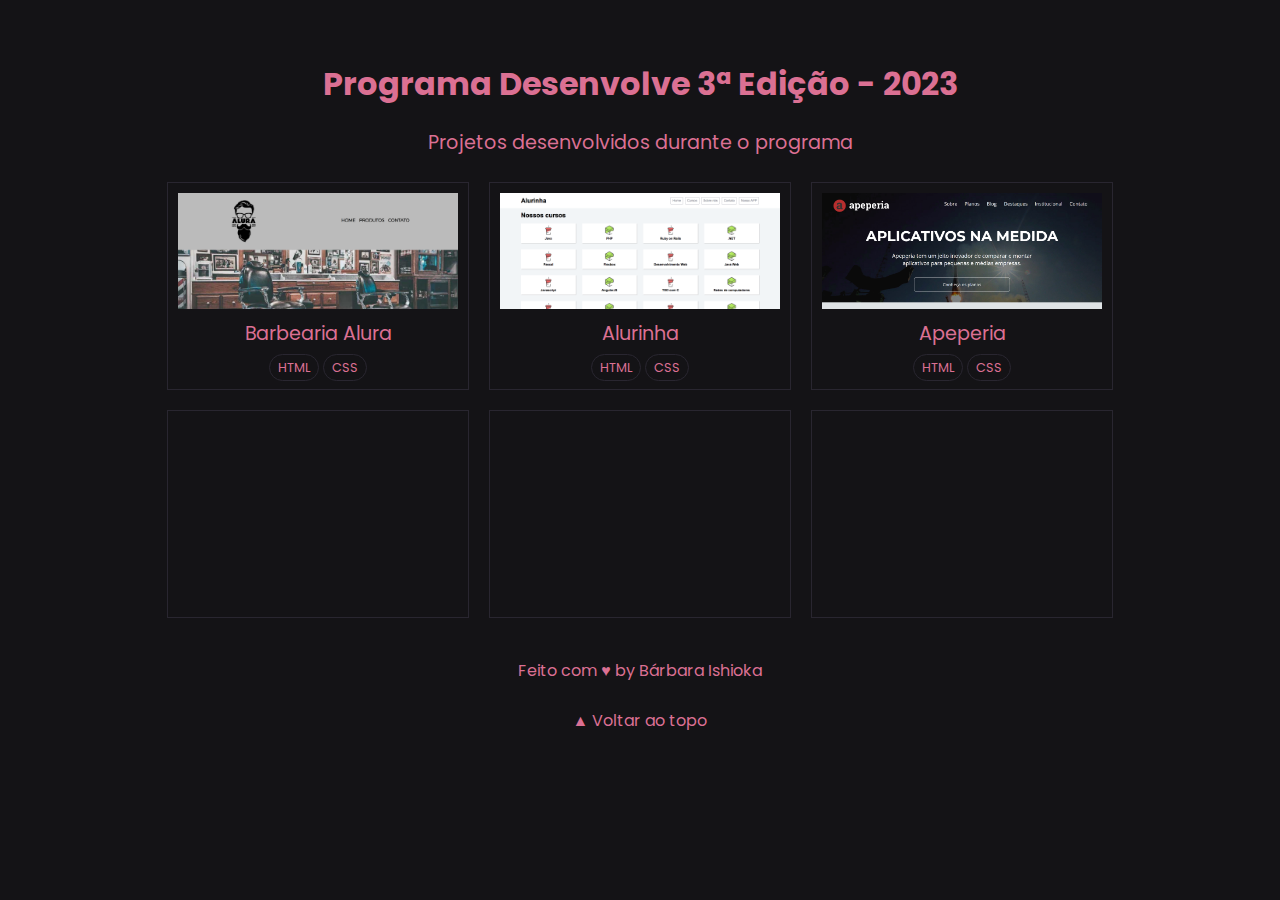
<file: index.html>
<!DOCTYPE html>
<html lang="pt-br">

<head>
  <meta charset="UTF-8" />
  <meta http-equiv="X-UA-Compatible" content="IE=edge" />
  <meta name="viewport" content="width=device-width, initial-scale=1.0" />
  <link rel="stylesheet" href="styles.css" />
  <link rel="shortcut icon" href="./code.png" type="image/x-icon">
  <title>Projetos Desenvolve2023</title>
</head>

<body id="top">
  <div id="container">
    <header>
      <h1>Programa Desenvolve 3ª Edição - 2023</h1>
    </header>
    <main>
      <div>
        <p>Projetos desenvolvidos durante o programa</p>
        </br>
      </div>
      <section>
        <div class="cards">
          <div class="card-content">
            <div class="card">
              <img src="./projetos/barbearia-alura/assets/img/preview.png" alt="Preview da Página Barbearia Alura" />
              <div class="projects-links">
                <a target="_blank"
                  href="https://barbaraishioka.github.io/desenvolve2023/projetos/barbearia-alura">Demo</a>
                <a target="_blank"
                  href="https://github.com/barbaraishioka/desenvolve2023/blob/main/projetos/barbearia-alura/README.md">Github</a>
              </div>
            </div>
            <div class="card-text">
              <p>Barbearia Alura</p>
              <div>
                <span>HTML</span>
                <span>CSS</span>
              </div>
            </div>
          </div>
          <div class="card-content">
            <div class="card">
              <img src="./projetos/alurinha/layouts/alurinha-layout-desktop.png" alt="Preview da Página Alurinha" />
              <div class="projects-links">
                <a target="_blank"
                  href="https://barbaraishioka.github.io/desenvolve2023/projetos/alurinha">Demo</a>
                <a target="_blank"
                  href="https://github.com/barbaraishioka/desenvolve2023/blob/main/projetos/alurinha/README.md">Github</a>
              </div>
            </div>
            <div class="card-text">
              <p>Alurinha</p>
              <div>
                <span>HTML</span>
                <span>CSS</span>
              </div>
            </div>
          </div>
          <div class="card-content">
            <div class="card">
              <img src="./projetos/apeperia/img/preview.png" alt="Preview da Página Apeperia" />
              <div class="projects-links">
                <a target="_blank"
                  href="https://barbaraishioka.github.io/desenvolve2023/projetos/apeperia">Demo</a>
                <a target="_blank"
                  href="https://github.com/barbaraishioka/desenvolve2023/blob/main/projetos/apeperia/README.md">Github</a>
              </div>
            </div>
            <div class="card-text">
              <p>Apeperia</p>
              <div>
                <span>HTML</span>
                <span>CSS</span>
              </div>
            </div>
          </div>
          <div class="empty"></div>
          <div class="empty"></div>
          <div class="empty"></div>
        </div>
      </section>
    </main>
    <footer>
      <p class="small">
        Feito com ♥ by
        <a target="_blank" href="https://www.linkedin.com/in/barbaraishioka/">Bárbara Ishioka</a>
      </p>
      </br>
      <p class="small"><a href="#top">▲ Voltar ao topo</a></p>
    </footer>
  </div>
</body>

</html>
</file>
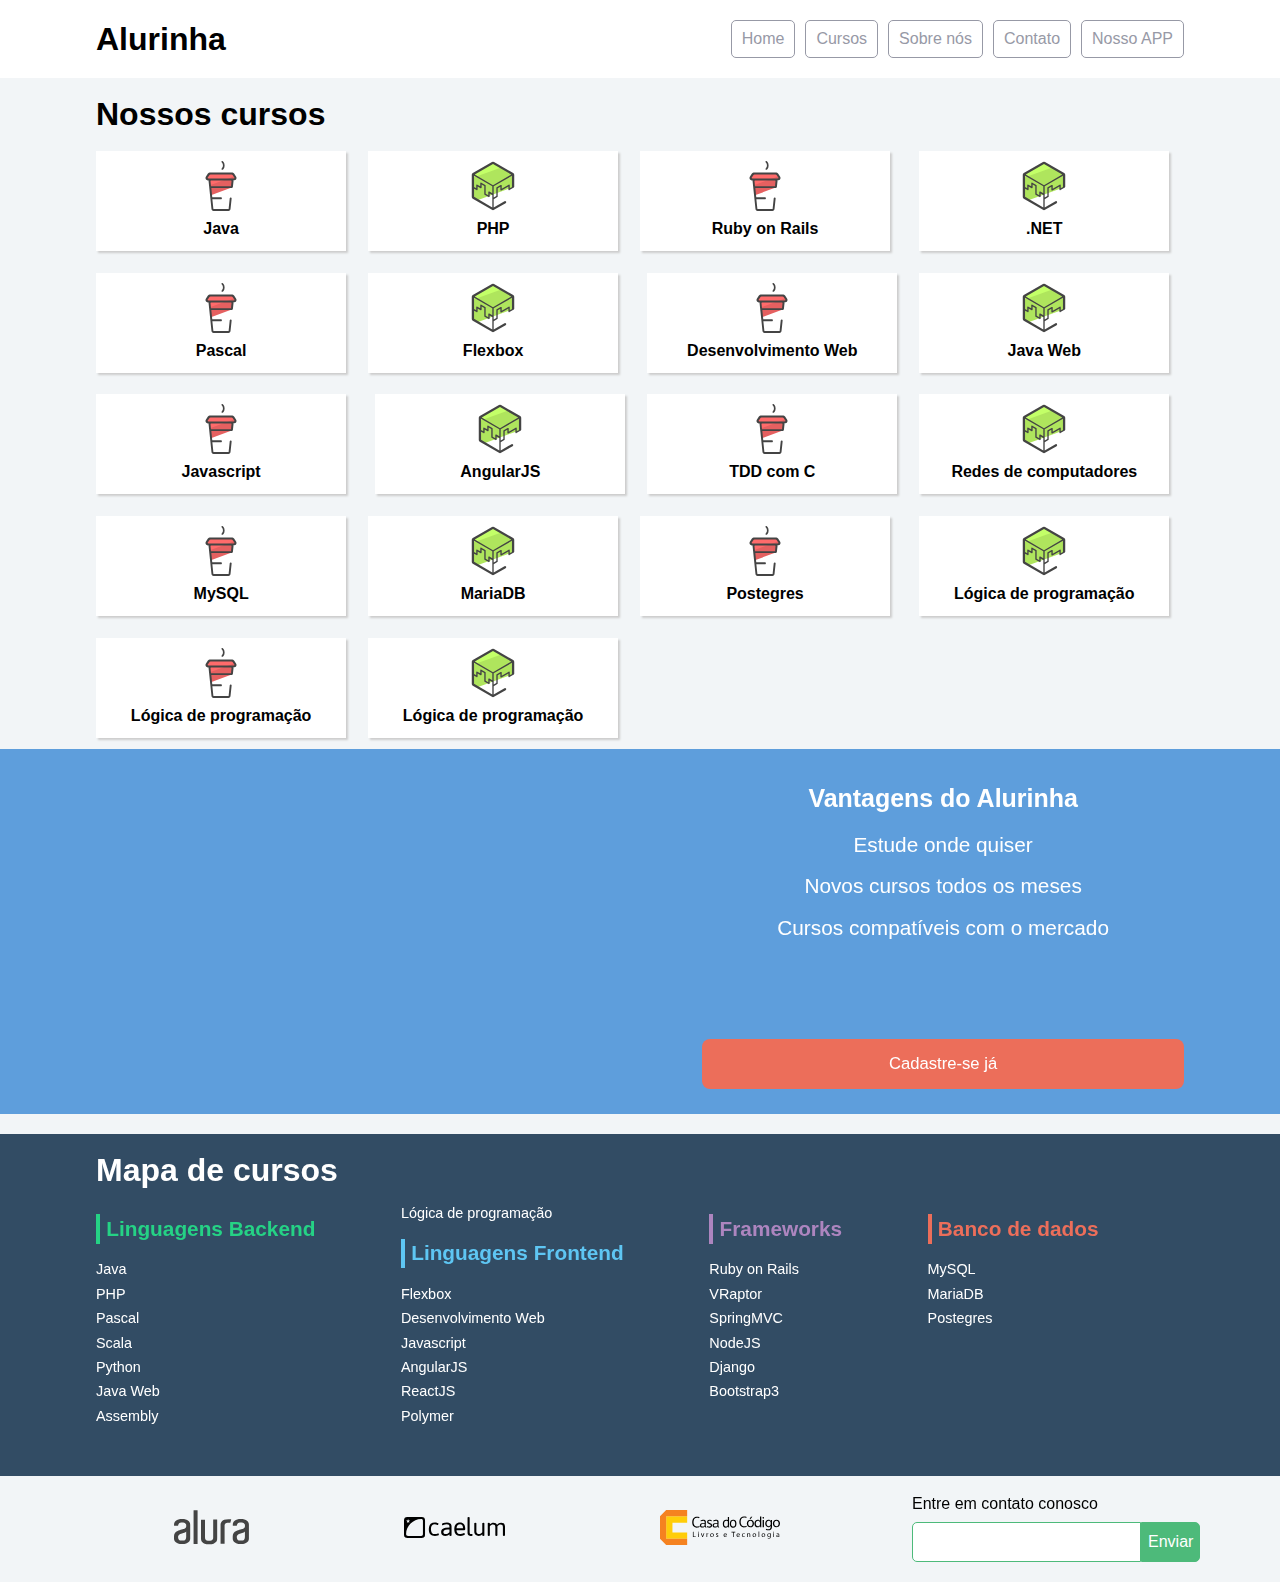
<file: projetos/alurinha/index.html>
<!doctype html>
<html>
<head>
	<meta charset="utf-8">
	<meta name="viewport" content="width=device-width, initial-scale=1">
	<title>Alurinha | Cursos online</title>
	<link rel="stylesheet" href="css/reset.css">
	<link rel="stylesheet" href="css/style.css">
	<link rel="stylesheet" href="css/flexbox.css">
</head>
<body>

	<header class="cabecalhoPrincipal">
		<div class="container">
			<h1 class="cabecalhoPrincipal-titulo">
				<a href="#">Alurinha</a>
			</h1>

			<nav class="cabecalhoPrincipal-nav">
				<a class="cabecalhoPrincipal-nav-link" href="#">Home</a>
				<a class="cabecalhoPrincipal-nav-link" href="#">Cursos</a>
				<a class="cabecalhoPrincipal-nav-link" href="#">Sobre nós</a>
				<a class="cabecalhoPrincipal-nav-link" href="#">Contato</a>
				<a class="cabecalhoPrincipal-nav-link cabecalhoPrincipal-nav-link-app" href="#">Nosso APP</a>
			</nav>
		</div>

	</header>

	<main class="conteudoPrincipal">
		<div class="container">
			<h2 class="subtitulo">Nossos cursos</h2>

			<nav>
				<ul class="conteudoPrincipal-cursos">
					<li class="conteudoPrincipal-cursos-link"><a href="#">Java</a></li>
					<li class="conteudoPrincipal-cursos-link"><a href="#">PHP</a></li>
					<li class="conteudoPrincipal-cursos-link"><a href="#">Ruby on Rails</a></li>
					<li class="conteudoPrincipal-cursos-link"><a href="#">.NET</a></li>
					<li class="conteudoPrincipal-cursos-link"><a href="#">Pascal</a></li>
					<li class="conteudoPrincipal-cursos-link"><a href="#">Flexbox</a></li>
					<li class="conteudoPrincipal-cursos-link"><a href="#">Desenvolvimento Web</a></li>
					<li class="conteudoPrincipal-cursos-link"><a href="#">Java Web</a></li>
					<li class="conteudoPrincipal-cursos-link"><a href="#">Javascript</a></li>
					<li class="conteudoPrincipal-cursos-link"><a href="#">AngularJS</a></li>
					<li class="conteudoPrincipal-cursos-link"><a href="#">TDD com C</a></li>
					<li class="conteudoPrincipal-cursos-link"><a href="#">Redes de computadores</a></li>
					<li class="conteudoPrincipal-cursos-link"><a href="#">MySQL</a></li>
					<li class="conteudoPrincipal-cursos-link"><a href="#">MariaDB</a></li>
					<li class="conteudoPrincipal-cursos-link"><a href="#">Postegres</a></li>
					<li class="conteudoPrincipal-cursos-link"><a href="#">Lógica de programação</a></li>
					<li class="conteudoPrincipal-cursos-link"><a href="#">Lógica de programação</a></li>
					<li class="conteudoPrincipal-cursos-link"><a href="#">Lógica de programação</a></li>
				</ul>
			</nav>
		</div>

		<section class="videoSobre">
			<div class="container">
				<iframe class="videoSobre-video" width="560" height="315" src="https://www.youtube.com/embed/bIlOsJzBVaY?list=PLh2Y_pKOa4UcF1BYPJR3EIMRi3nWAUxIp" frameborder="0" allowfullscreen></iframe>
				
				<div class="videoSobre-sobre">
					<h2 class="videoSobre-sobre-title">Vantagens do Alurinha</h2>
					<ul class="videoSobre-sobre-list">
						<li class="videoSobre-sobre-item">Estude onde quiser</li>
						<li class="videoSobre-sobre-item">Novos cursos todos os meses</li>
						<li class="videoSobre-sobre-item">Cursos compatíveis com o mercado</li>
					</ul>
					<button class="videoSobre-button">Cadastre-se já</button>
				</div>
			</div>
		</section>

	</main>

	<footer class="rodapePrincipal">
		<div class="container">

			<section class="rodapePrincipal-navMap">
				<h3 class="subtitulo">Mapa de cursos</h3>
				<nav class="rodapePrincipal-navMap-list">

					<h4 class="navmap-list-title navmap-list-title-backend">Linguagens Backend</h4>
					<a class="rodapePrincipal-navMap-link" href="#">Java</a>
					<a class="rodapePrincipal-navMap-link" href="#">PHP</a>
					<a class="rodapePrincipal-navMap-link" href="#">Pascal</a>
					<a class="rodapePrincipal-navMap-link" href="#">Scala</a>
					<a class="rodapePrincipal-navMap-link" href="#">Python</a>
					<a class="rodapePrincipal-navMap-link" href="#">Java Web</a>
					<a class="rodapePrincipal-navMap-link" href="#">Assembly</a>
					<a class="rodapePrincipal-navMap-link" href="#">Lógica de programação</a>

					<h4 class="navmap-list-title navmap-list-title-frontend">Linguagens Frontend</h4>
					<a class="rodapePrincipal-navMap-link" href="#">Flexbox</a>
					<a class="rodapePrincipal-navMap-link" href="#">Desenvolvimento Web</a>
					<a class="rodapePrincipal-navMap-link" href="#">Javascript</a>
					<a class="rodapePrincipal-navMap-link" href="#">AngularJS</a>
					<a class="rodapePrincipal-navMap-link" href="#">ReactJS</a>
					<a class="rodapePrincipal-navMap-link" href="#">Polymer</a>
					
					<h4 class="navmap-list-title navmap-list-title-framework">Frameworks</h4>
					<a class="rodapePrincipal-navMap-link" href="#">Ruby on Rails</a>
					<a class="rodapePrincipal-navMap-link" href="#">VRaptor</a>
					<a class="rodapePrincipal-navMap-link" href="#">SpringMVC</a>
					<a class="rodapePrincipal-navMap-link" href="#">NodeJS</a>
					<a class="rodapePrincipal-navMap-link" href="#">Django</a>
					<a class="rodapePrincipal-navMap-link" href="#">Bootstrap3</a>

					<h4 class="navmap-list-title navmap-list-title-bancoDeDados">Banco de dados</h4>
					<a class="rodapePrincipal-navMap-link" href="#">MySQL</a>
					<a class="rodapePrincipal-navMap-link" href="#">MariaDB</a>
					<a class="rodapePrincipal-navMap-link" href="#">Postegres</a>

				</nav>
			</section>

		</div>

		<section class="rodapePrincipal-patrocinadores">
			<div class="container">
				<ul class="rodapePrincipal-patrocinadores-list">
					<li>
						<a class="rodapePrincipal-patrocinadores-list-link patrocinadores-list-link-alura" href="#">
							<img src="img/logos/alura.svg" alt="Logo da Alura">
						</a>
					</li>
					<li>
						<a class="rodapePrincipal-patrocinadores-list-link patrocinadores-list-link-caelum" href="#">
							<img src="img/logos/caelum.svg" alt="Logo da Caelum">
						</a>
					</li>
					<li>
						<a class="rodapePrincipal-patrocinadores-list-link patrocinadores-list-link-casaDoCodigo" href="#">
							<img src="img/logos/cdc.svg" alt="Logo da Casa do Código">
						</a>
					</li>
				</ul>
				<form class="rodapePrincipal-contatoForm" action="#">
					<fieldset>
						<legend class="rodapePrincipal-contatoForm-legend" for="email-contato">Entre em contato conosco</legend>
						<div class="rodapePrincipal-contatoForm-fieldset"> 
							<input class="rodapePrincipal-contatoForm-emailInput" type="email" name="email-contato" id="email-contato">
							<button class="rodapePrincipal-contatoForm-submit" type="submit">Enviar</button>
						</div>
					</fieldset>
				</form>
			</div>
		</section>
	</footer>

</body>
</html>
</file>
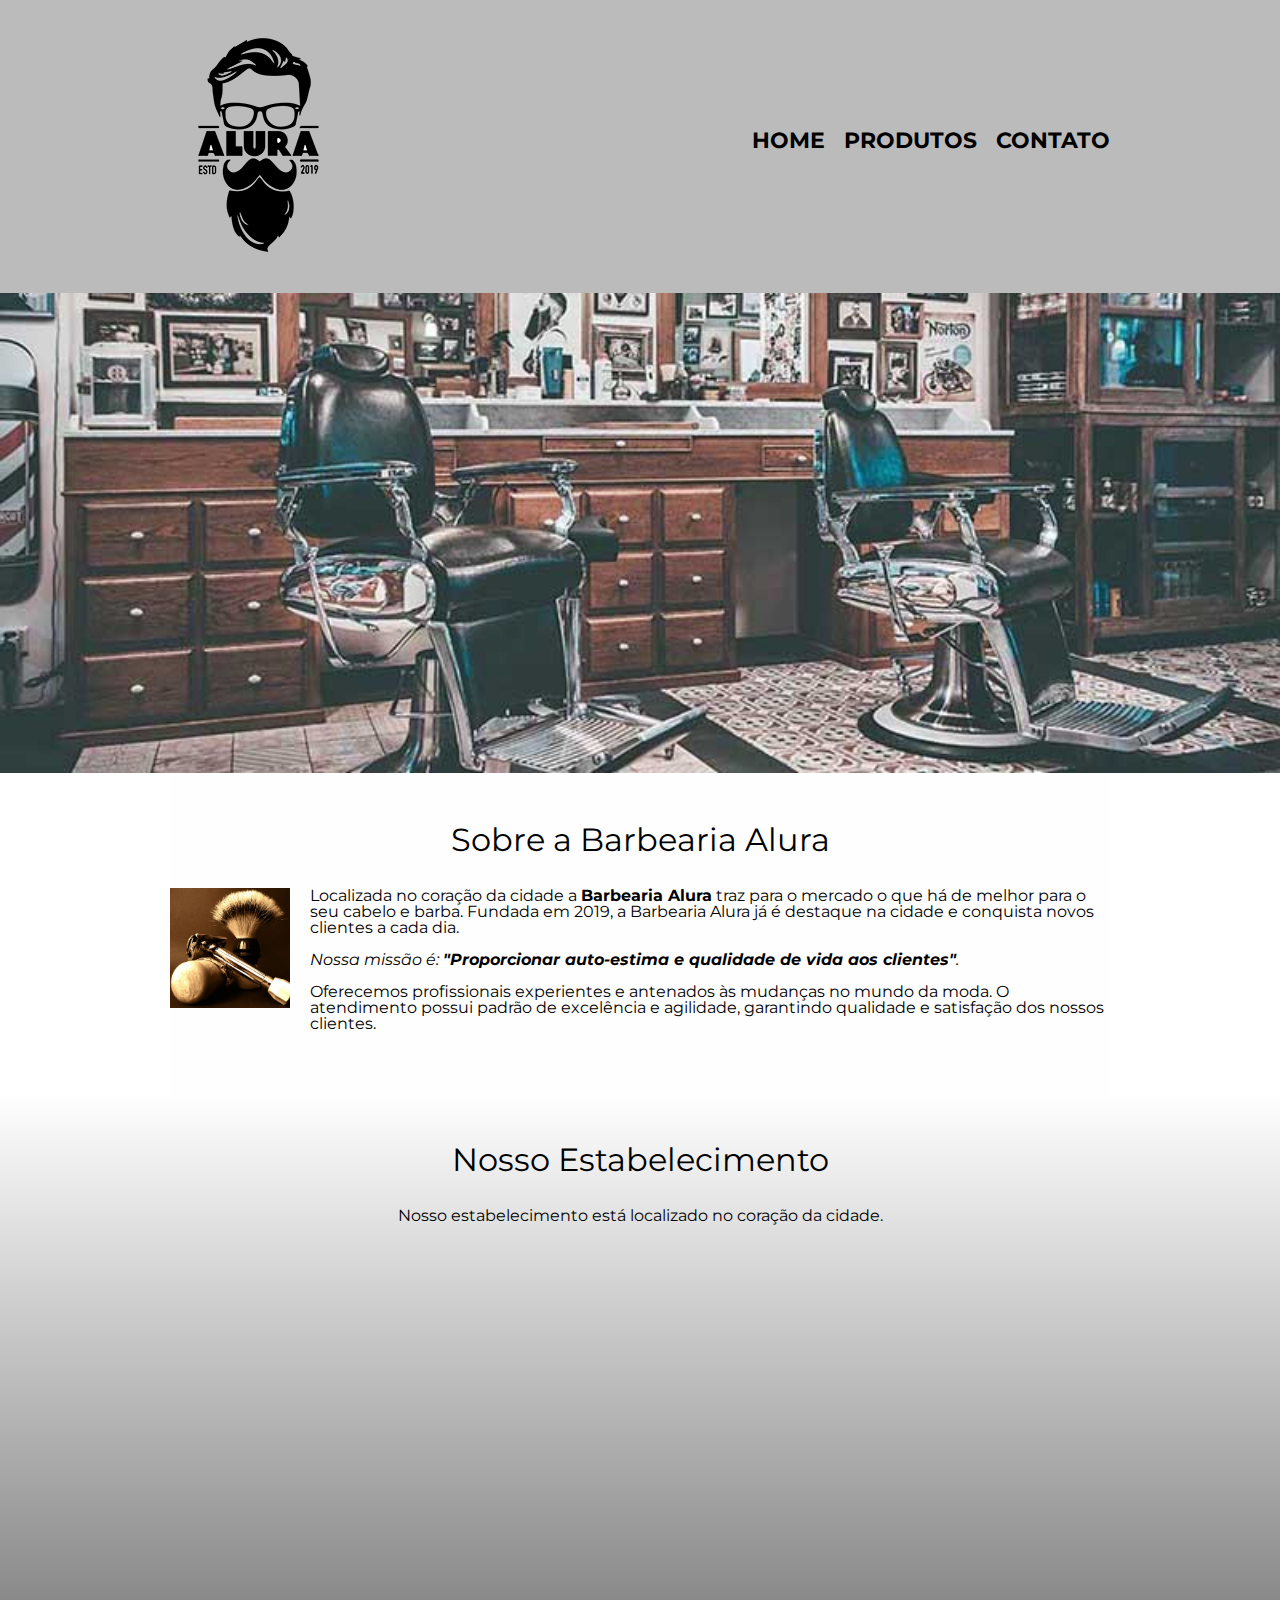
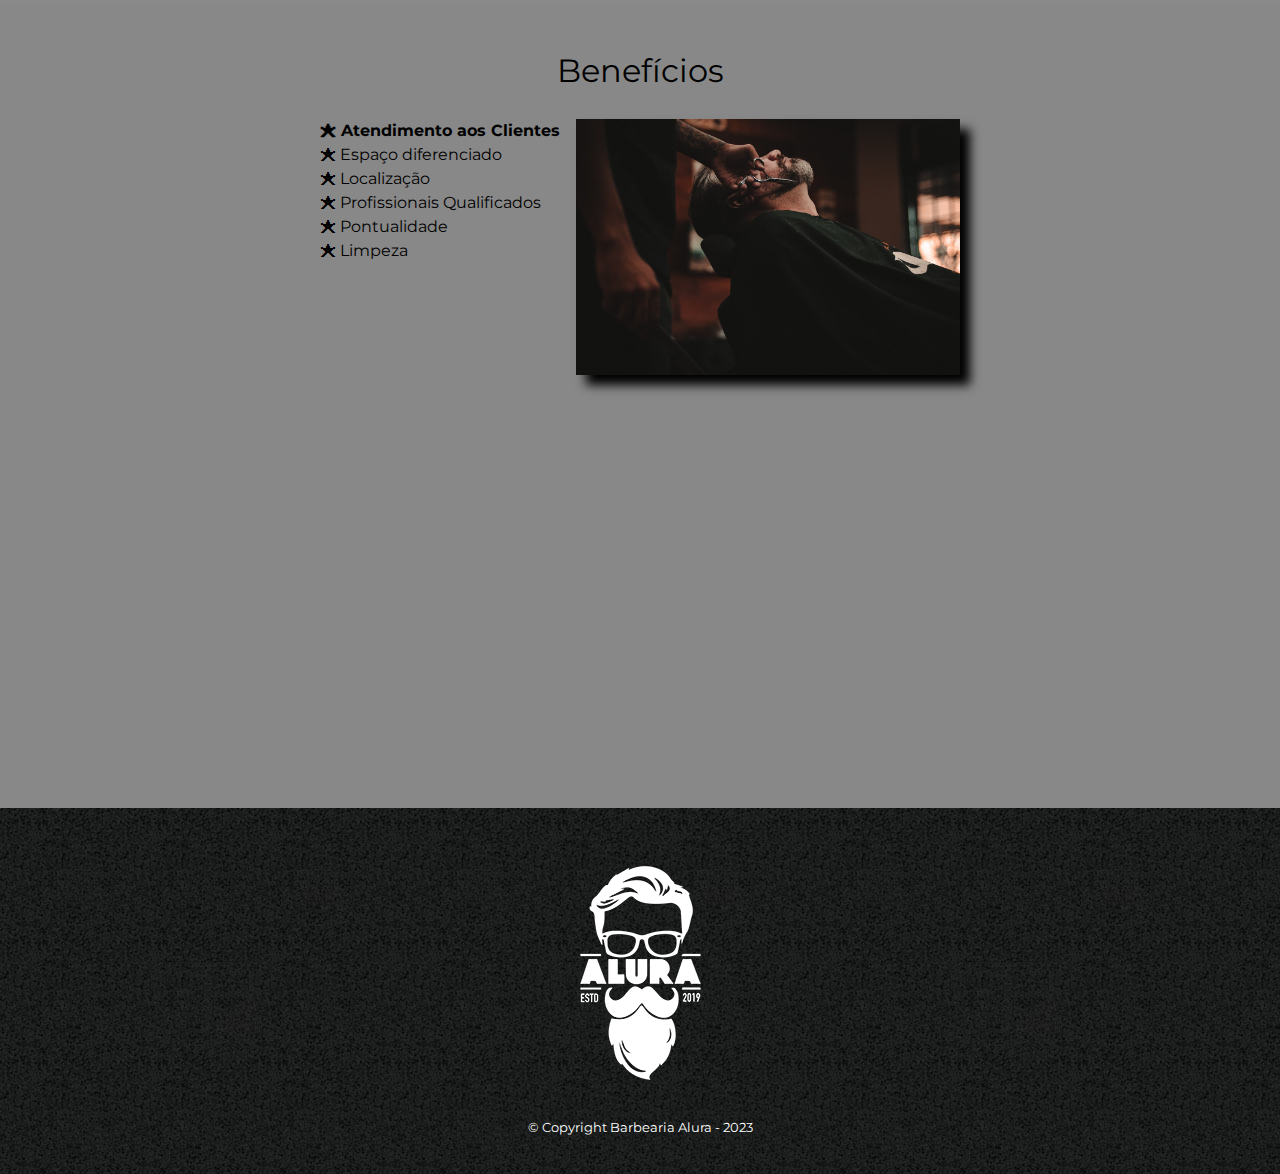
<file: projetos/barbearia-alura/index.html>
<!DOCTYPE html>
<html lang="pt-br">
  <head>
    <meta charset="UTF-8" />
    <meta http-equiv="X-UA-Compatible" content="IE=edge" />
    <meta name="viewport" content="width=device-width, initial-scale=1.0" />
    <link rel="stylesheet" href="./assets/styles/reset.css" />
    <link rel="stylesheet" href="./assets/styles/global.css" />
    <link rel="stylesheet" href="./assets/styles/index.css" />
    <link
      href="https://fonts.googleapis.com/css?family=Montserrat&display=swap"
      rel="stylesheet" />
    <title>Barbearia Alura</title>
  </head>
  <body>
    <header>
      <div class="caixa">
        <h1><img src="./assets/img/logo.png" alt="Logo da Barbearia Alura" /></h1>

        <nav>
          <ul>
            <li><a href="./index.html">Home</a></li>
            <li><a href="./produtos.html">Produtos</a></li>
            <li><a href="./contato.html">Contato</a></li>
          </ul>
        </nav>
      </div>
    </header>

    <img class="banner" src="./assets/img/banner.jpg" />
    <main>
      <section class="principal">
        <h2 class="titulo-principal">Sobre a Barbearia Alura</h2>
        <img
          class="utensilios"
          src="./assets/img/utensilios.jpg"
          alt="Utensilios de um barbeiro" />

        <p>
          Localizada no coração da cidade a
          <strong>Barbearia Alura</strong> traz para o mercado o que há de
          melhor para o seu cabelo e barba. Fundada em 2019, a Barbearia Alura
          já é destaque na cidade e conquista novos clientes a cada dia.
        </p>

        <p>
          <em
            >Nossa missão é:
            <strong
              >"Proporcionar auto-estima e qualidade de vida aos
              clientes"</strong
            >.</em
          >
        </p>

        <p>
          Oferecemos profissionais experientes e antenados às mudanças no mundo
          da moda. O atendimento possui padrão de excelência e agilidade,
          garantindo qualidade e satisfação dos nossos clientes.
        </p>
      </section>

      <section class="mapa">
        <h3 class="titulo-principal">Nosso Estabelecimento</h3>
        <p>Nosso estabelecimento está localizado no coração da cidade.</p>

        <div class="mapa-conteudo">
          <iframe
          src="https://www.google.com/maps/embed?pb=!1m18!1m12!1m3!1d3656.448598130907!2d-46.634653385542414!3d-23.588239368469353!2m3!1f0!2f0!3f0!3m2!1i1024!2i768!4f13.1!3m3!1m2!1s0x94ce5a2b2ed7f3a1%3A0xab35da2f5ca62674!2sCaelum%20-%20Escola%20de%20Tecnologia!5e0!3m2!1spt-BR!2sbr!4v1580916426151!5m2!1spt-BR!2sbr"
          width="100%"
          height="300px"
          frameborder="0"
          style="border: 0"
          allowfullscreen="">
          </iframe>
        </div>
      </section>

      <section class="beneficios">
        <h3 class="titulo-principal">Benefícios</h3>

        <div class="conteudo-beneficios">
          <ul class="lista-beneficios">
            <li class="itens">Atendimento aos Clientes</li>
            <li class="itens">Espaço diferenciado</li>
            <li class="itens">Localização</li>
            <li class="itens">Profissionais Qualificados</li>
            <li class="itens">Pontualidade</li>
            <li class="itens">Limpeza</li>
          </ul><img class="imagem-beneficios" src="./assets/img/beneficios.jpg" />
        </div>

        <div class="video">
          <iframe
            width="100%"
            height="315"
            src="https://www.youtube.com/embed/wcVVXUV0YUY"
            frameborder="0"
            allow="accelerometer; autoplay; encrypted-media; gyroscope; picture-in-picture"
            allowfullscreen>
          </iframe>
        </div>
      </section>
    </main>

    <footer>
      <img src="./assets/img/logo-branco.png" alt="Logo da Barbearia Alura" />
      <p class="copyright">&copy; Copyright Barbearia Alura - 2023</p>
    </footer>
  </body>
</html>
</file>
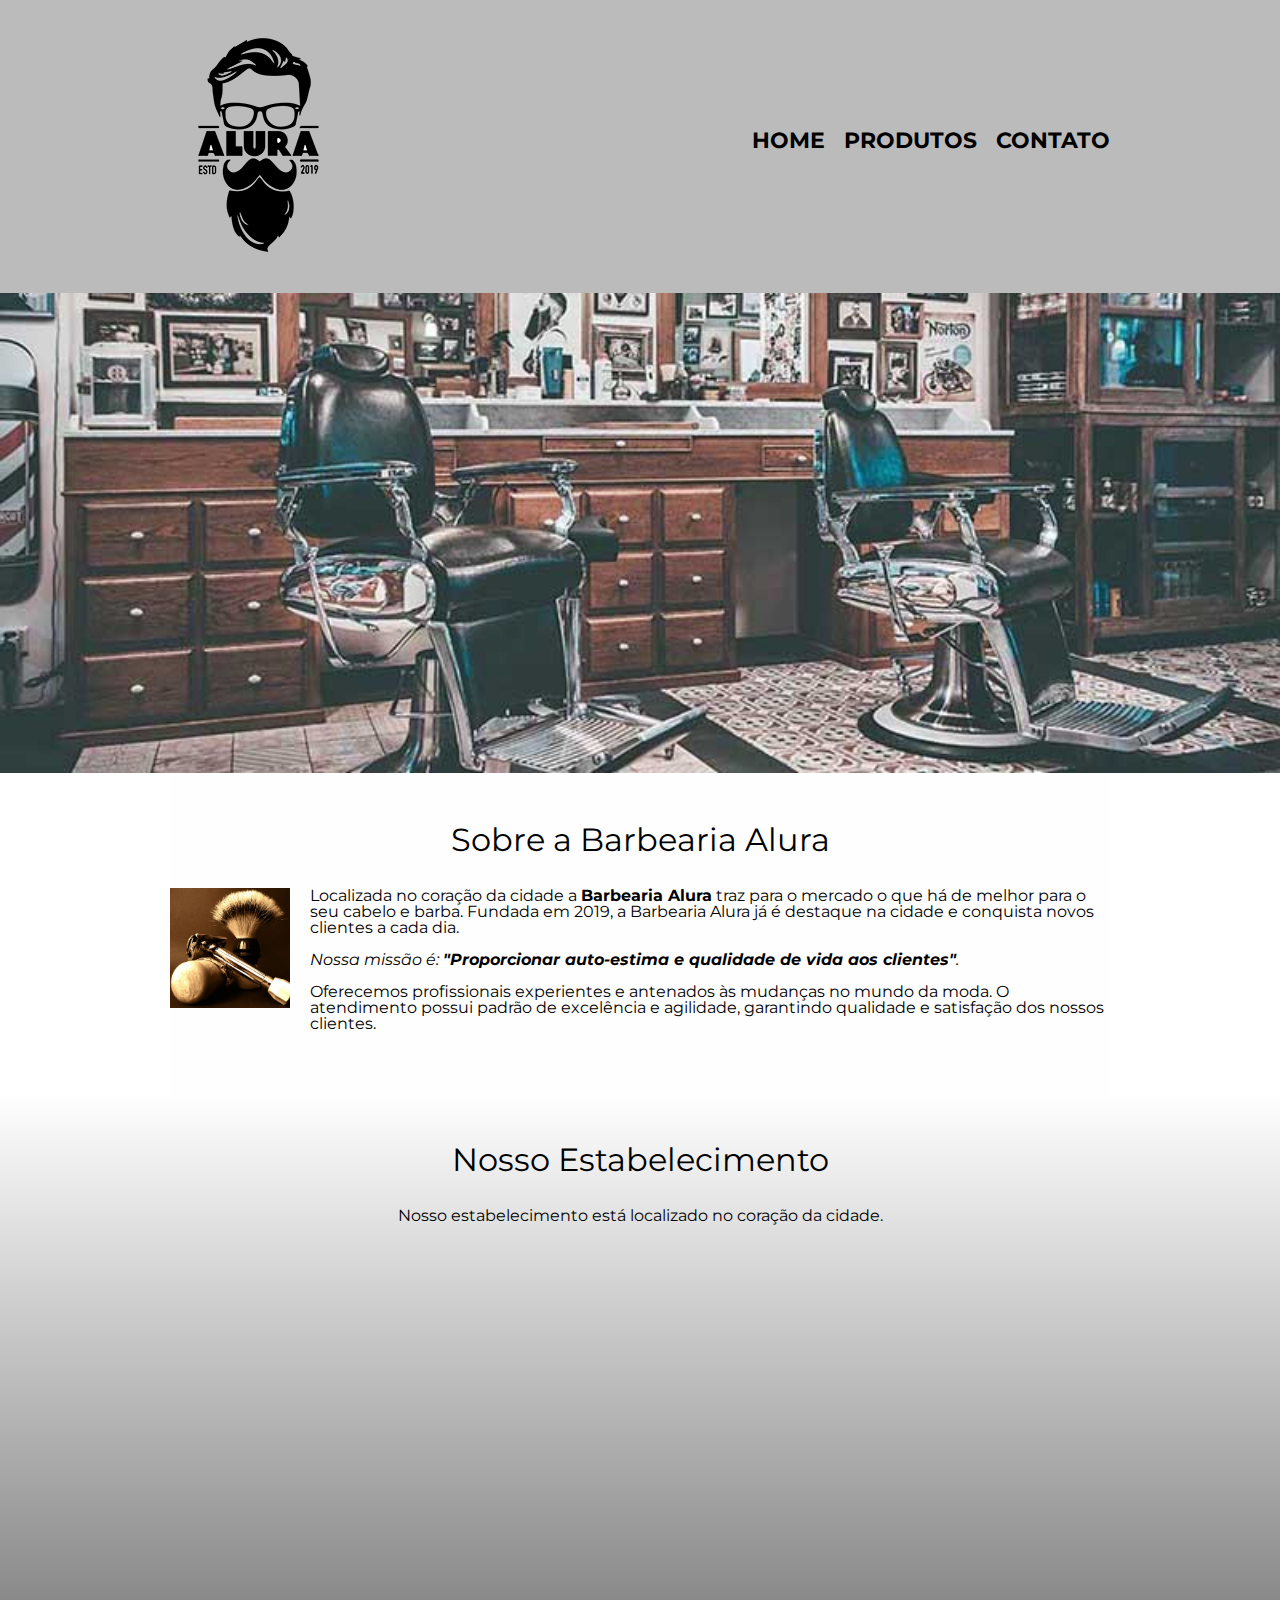
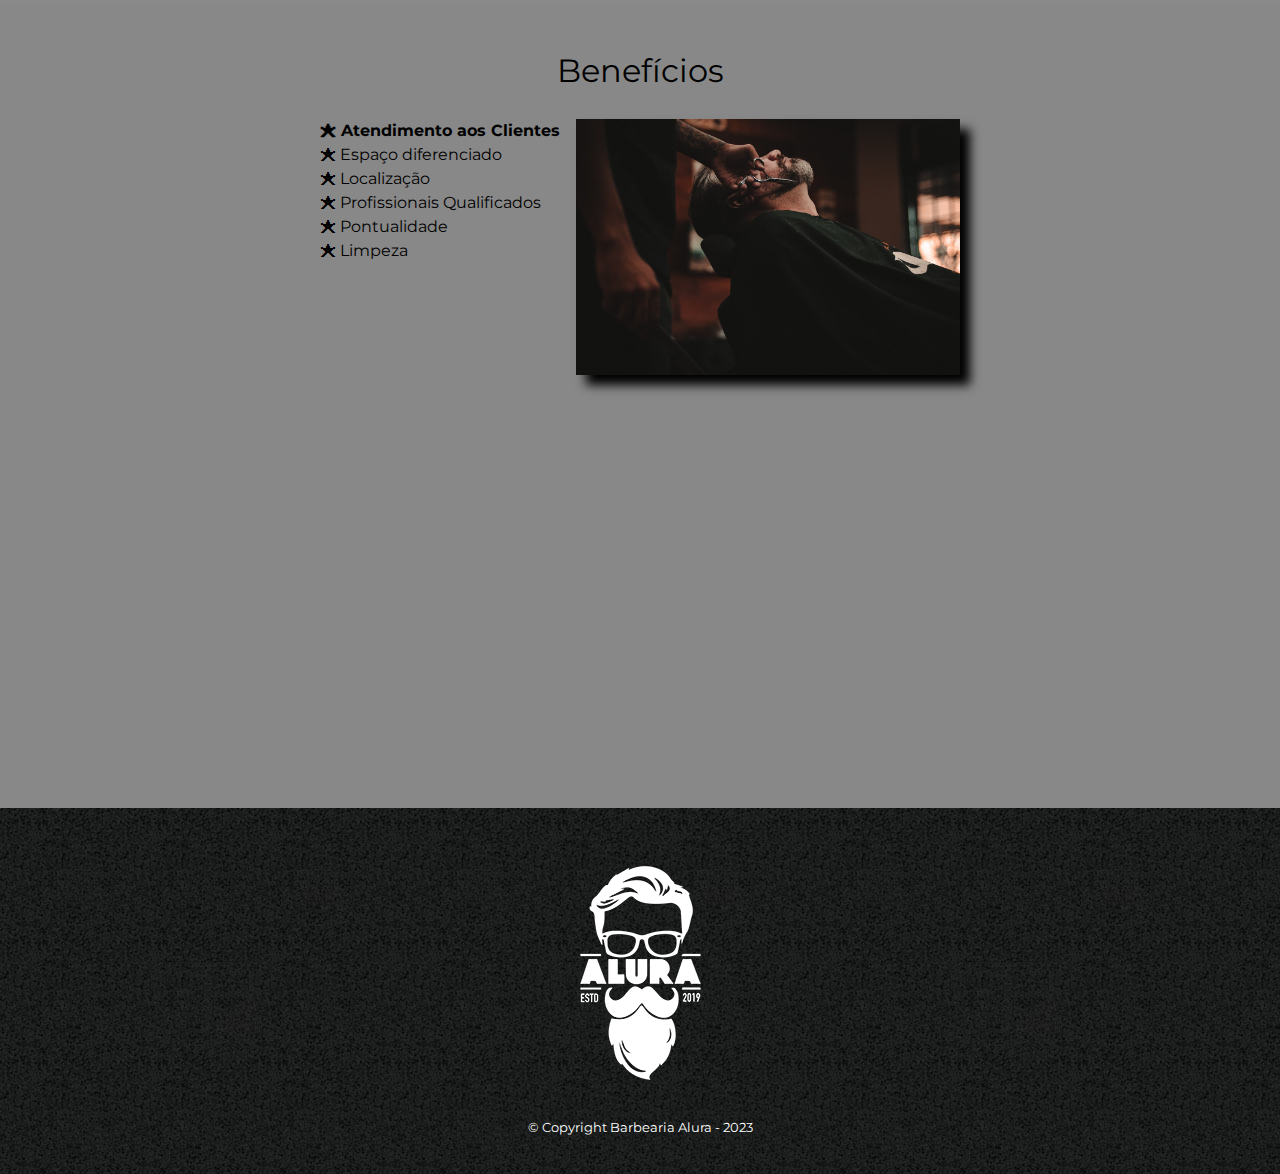
<file: projetos/barbearia-alura/pages/index.html>
<!DOCTYPE html>
<html lang="pt-br">
  <head>
    <meta charset="UTF-8" />
    <meta http-equiv="X-UA-Compatible" content="IE=edge" />
    <meta name="viewport" content="width=device-width, initial-scale=1.0" />
    <link rel="stylesheet" href="../styles/reset.css" />
    <link rel="stylesheet" href="../styles/global.css" />
    <link rel="stylesheet" href="../styles/index.css" />
    <link
      href="https://fonts.googleapis.com/css?family=Montserrat&display=swap"
      rel="stylesheet" />
    <title>Barbearia Alura</title>
  </head>
  <body>
    <header>
      <div class="caixa">
        <h1><img src="../img/logo.png" alt="Logo da Barbearia Alura" /></h1>

        <nav>
          <ul>
            <li><a href="./index.html">Home</a></li>
            <li><a href="./produtos.html">Produtos</a></li>
            <li><a href="./contato.html">Contato</a></li>
          </ul>
        </nav>
      </div>
    </header>

    <img class="banner" src="../img/banner.jpg" />
    <main>
      <section class="principal">
        <h2 class="titulo-principal">Sobre a Barbearia Alura</h2>
        <img
          class="utensilios"
          src="../img/utensilios.jpg"
          alt="Utensilios de um barbeiro" />

        <p>
          Localizada no coração da cidade a
          <strong>Barbearia Alura</strong> traz para o mercado o que há de
          melhor para o seu cabelo e barba. Fundada em 2019, a Barbearia Alura
          já é destaque na cidade e conquista novos clientes a cada dia.
        </p>

        <p>
          <em
            >Nossa missão é:
            <strong
              >"Proporcionar auto-estima e qualidade de vida aos
              clientes"</strong
            >.</em
          >
        </p>

        <p>
          Oferecemos profissionais experientes e antenados às mudanças no mundo
          da moda. O atendimento possui padrão de excelência e agilidade,
          garantindo qualidade e satisfação dos nossos clientes.
        </p>
      </section>

      <section class="mapa">
        <h3 class="titulo-principal">Nosso Estabelecimento</h3>
        <p>Nosso estabelecimento está localizado no coração da cidade.</p>

        <div class="mapa-conteudo">
          <iframe
          src="https://www.google.com/maps/embed?pb=!1m18!1m12!1m3!1d3656.448598130907!2d-46.634653385542414!3d-23.588239368469353!2m3!1f0!2f0!3f0!3m2!1i1024!2i768!4f13.1!3m3!1m2!1s0x94ce5a2b2ed7f3a1%3A0xab35da2f5ca62674!2sCaelum%20-%20Escola%20de%20Tecnologia!5e0!3m2!1spt-BR!2sbr!4v1580916426151!5m2!1spt-BR!2sbr"
          width="100%"
          height="300px"
          frameborder="0"
          style="border: 0"
          allowfullscreen="">
          </iframe>
        </div>
      </section>

      <section class="beneficios">
        <h3 class="titulo-principal">Benefícios</h3>

        <div class="conteudo-beneficios">
          <ul class="lista-beneficios">
            <li class="itens">Atendimento aos Clientes</li>
            <li class="itens">Espaço diferenciado</li>
            <li class="itens">Localização</li>
            <li class="itens">Profissionais Qualificados</li>
            <li class="itens">Pontualidade</li>
            <li class="itens">Limpeza</li>
          </ul><img class="imagem-beneficios" src="../img/beneficios.jpg" />
        </div>

        <div class="video">
          <iframe
            width="100%"
            height="315"
            src="https://www.youtube.com/embed/wcVVXUV0YUY"
            frameborder="0"
            allow="accelerometer; autoplay; encrypted-media; gyroscope; picture-in-picture"
            allowfullscreen>
          </iframe>
        </div>
      </section>
    </main>

    <footer>
      <img src="../img/logo-branco.png" alt="Logo da Barbearia Alura" />
      <p class="copyright">&copy; Copyright Barbearia Alura - 2023</p>
    </footer>
  </body>
</html>
</file>
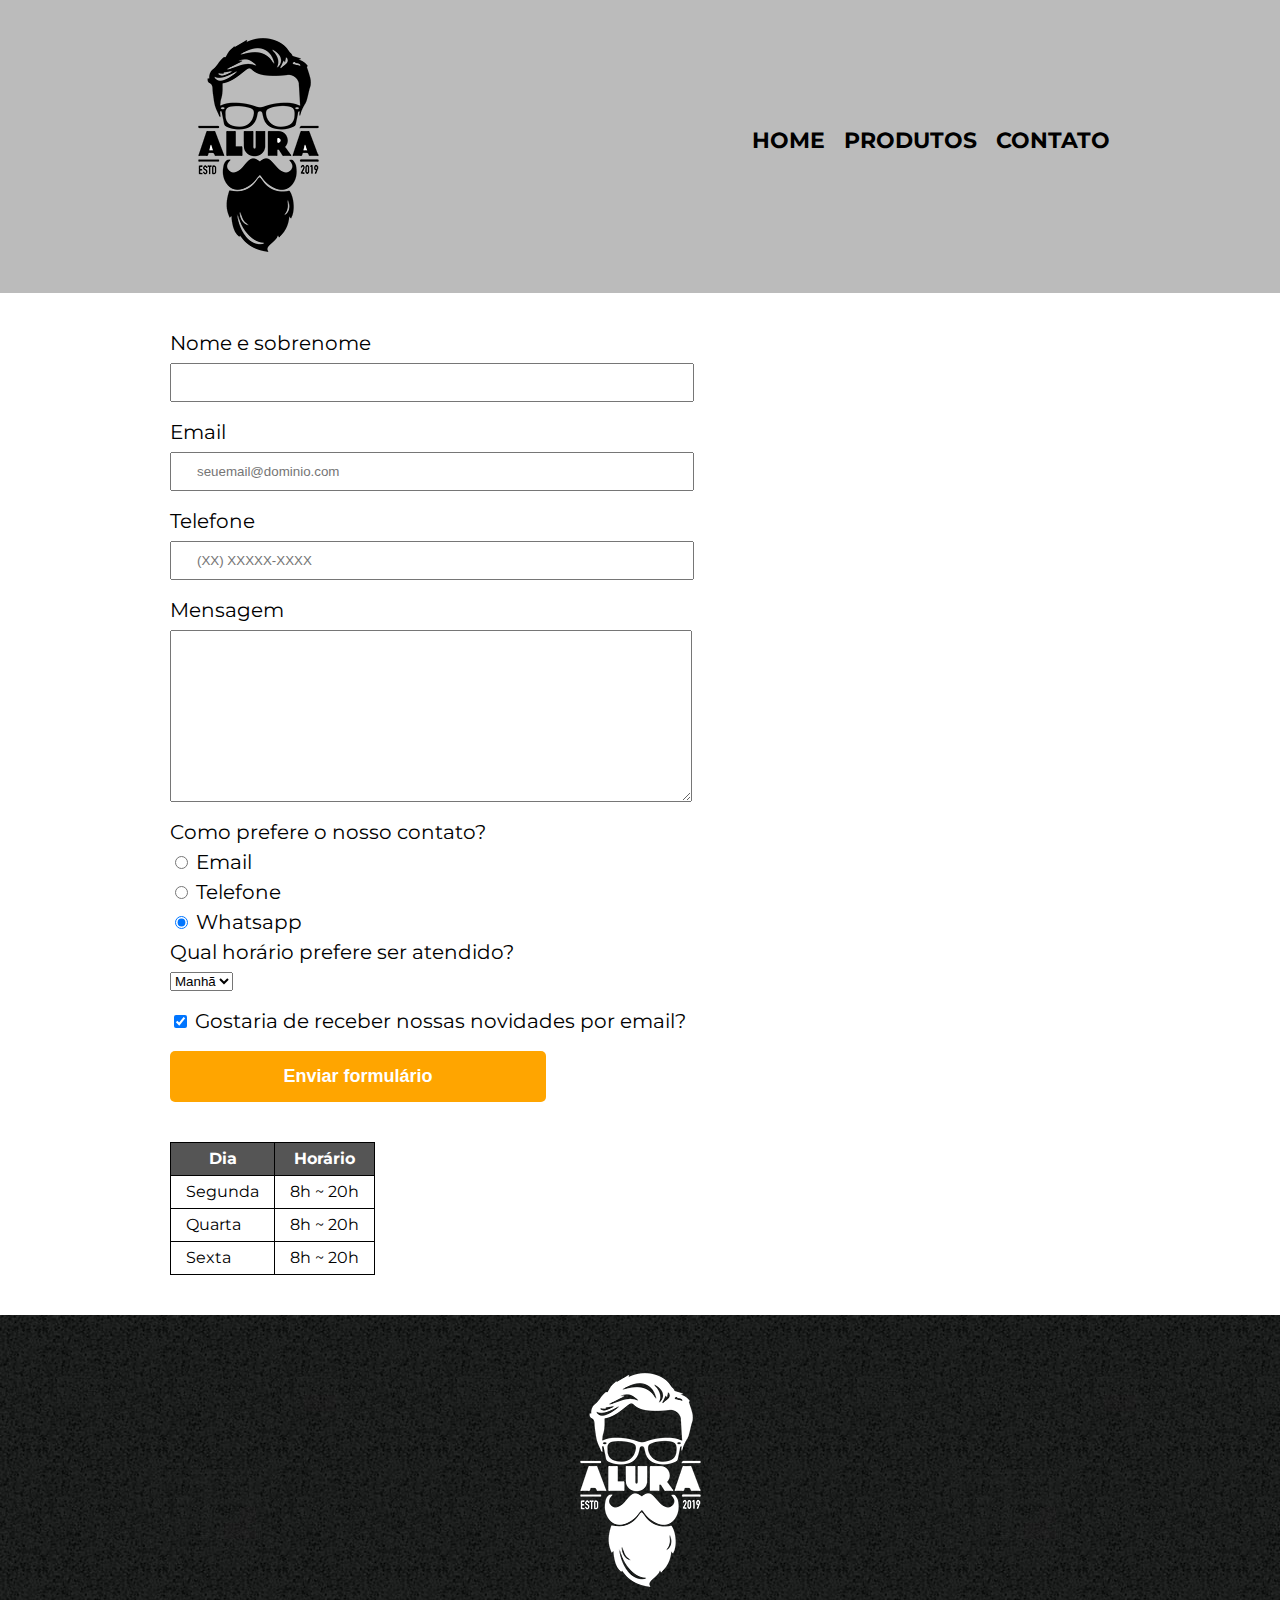
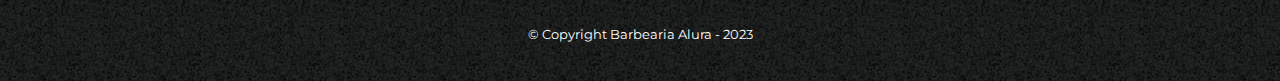
<file: projetos/barbearia-alura/contato.html>
<!DOCTYPE html>
<html lang="pt-br">
  <head>
    <meta charset="UTF-8" />
    <title>Contato - Barbearia Alura</title>

    <link rel="stylesheet" href="./assets/styles/reset.css" />
    <link rel="stylesheet" href="./assets/styles/global.css" />
    <link rel="stylesheet" href="./assets/styles/contato.css" />
    <link
      href="https://fonts.googleapis.com/css?family=Montserrat&display=swap"
      rel="stylesheet" />
  </head>
  <body>
    <header>
      <div class="caixa">
        <h1><img src="./assets/img/logo.png" alt="Logo da Barbearia Alura" /></h1>

        <nav>
          <ul>
            <li><a href="./index.html">Home</a></li>
            <li><a href="./produtos.html">Produtos</a></li>
            <li><a href="./contato.html">Contato</a></li>
          </ul>
        </nav>
      </div>
    </header>

    <main>
      <form>
        <label for="nomesobrenome">Nome e sobrenome</label>
        <input type="text" id="nomesobrenome" class="input-padrao" required />

        <label for="email">Email</label>
        <input
          type="email"
          id="email"
          class="input-padrao"
          required
          placeholder="seuemail@dominio.com" />

        <label for="telefone">Telefone</label>
        <input
          type="tel"
          id="telefone"
          class="input-padrao"
          required
          placeholder="(XX) XXXXX-XXXX" />

        <label for="mensagem">Mensagem</label>
        <textarea
          id="mensagem"
          cols="30"
          rows="10"
          class="input-padrao"
          required></textarea>

        <fieldset>
          <legend>Como prefere o nosso contato?</legend>
          <label for="radio-email">
            <input type="radio" value="email" id="radio-email" name="contato" />
            Email</label
          >

          <label for="radio-telefone">
            <input
              type="radio"
              value="telefone"
              id="radio-telefone"
              name="contato" />
            Telefone</label
          >

          <label for="radio-whatsapp">
            <input
              type="radio"
              value="whatsapp"
              id="radio-whatsapp"
              name="contato"
              checked />
            Whatsapp</label
          >
        </fieldset>

        <fieldset>
          <legend>Qual horário prefere ser atendido?</legend>
          <select>
            <option>Manhã</option>
            <option>Tarde</option>
            <option>Noite</option>
          </select>
        </fieldset>

        <label class="checkbox">
          <input type="checkbox" checked />
          Gostaria de receber nossas novidades por email?
        </label>
        <input type="submit" value="Enviar formulário" class="enviar" />
      </form>

      <table>
        <thead>
          <tr>
            <th>Dia</th>
            <th>Horário</th>
          </tr>
        </thead>
        <tbody>
          <tr>
            <td>Segunda</td>
            <td>8h ~ 20h</td>
          </tr>
          <tr>
            <td>Quarta</td>
            <td>8h ~ 20h</td>
          </tr>
          <tr>
            <td>Sexta</td>
            <td>8h ~ 20h</td>
          </tr>
        </tbody>
      </table>
    </main>

    <footer>
      <img src="./assets/img/logo-branco.png" alt="Logo da Barbearia Alura" />
      <p class="copyright">&copy; Copyright Barbearia Alura - 2023</p>
    </footer>
  </body>
</html>
</file>
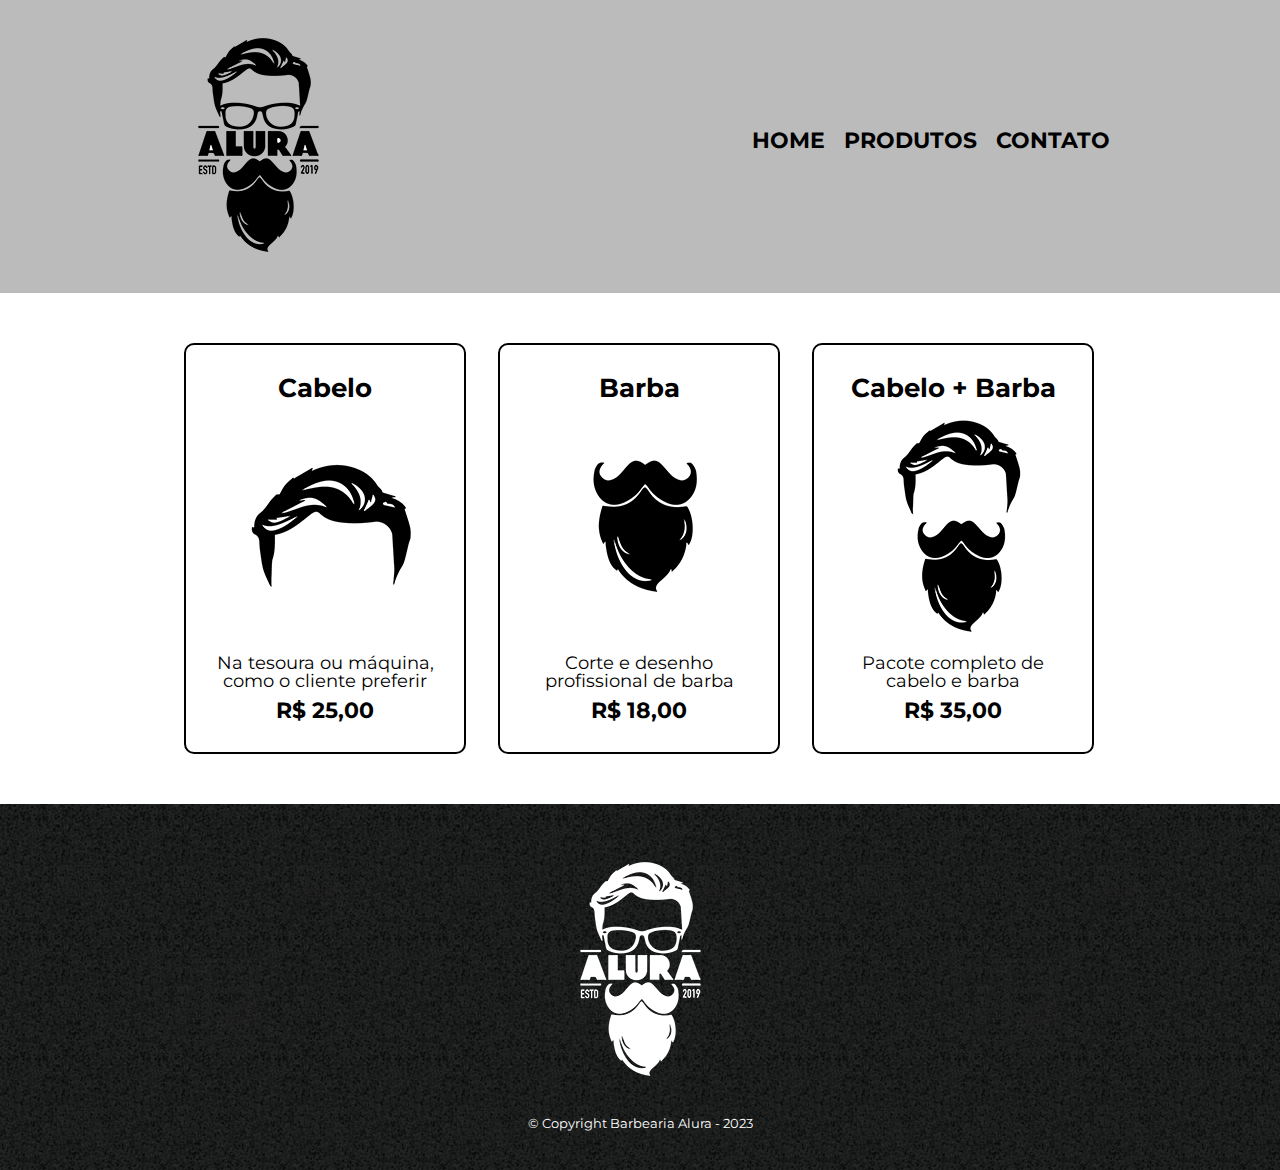
<file: projetos/barbearia-alura/produtos.html>
<!DOCTYPE html>
<html lang="pt-br">
  <head>
    <meta charset="UTF-8" />
    <title>Produtos - Barbearia Alura</title>

    <link rel="stylesheet" href="./assets/styles/reset.css" />
    <link rel="stylesheet" href="./assets/styles/global.css" />
    <link rel="stylesheet" href="./assets/styles/produtos.css" />
    <link
      href="https://fonts.googleapis.com/css?family=Montserrat&display=swap"
      rel="stylesheet" />
  </head>
  <body>
    <header>
      <div class="caixa">
        <h1><img src="./assets/img/logo.png" /></h1>

        <nav>
          <ul>
            <li><a href="./index.html">Home</a></li>
            <li><a href="./produtos.html">Produtos</a></li>
            <li><a href="./contato.html">Contato</a></li>
          </ul>
        </nav>
      </div>
    </header>

    <main>
      <ul class="produtos">
        <li>
          <h2>Cabelo</h2>
          <img src="./assets/img/cabelo.jpg" />
          <p class="produto-descricao">
            Na tesoura ou máquina, como o cliente preferir
          </p>
          <p class="produto-preco">R$ 25,00</p>
        </li>
        <li>
          <h2>Barba</h2>
          <img src="./assets/img/barba.jpg" />
          <p class="produto-descricao">Corte e desenho profissional de barba</p>
          <p class="produto-preco">R$ 18,00</p>
        </li>
        <li>
          <h2>Cabelo + Barba</h2>
          <img src="./assets/img/cabelo+barba.jpg" />
          <p class="produto-descricao">Pacote completo de cabelo e barba</p>
          <p class="produto-preco">R$ 35,00</p>
        </li>
      </ul>
    </main>

    <footer>
      <img src="./assets/img/logo-branco.png" />
      <p class="copyright">&copy; Copyright Barbearia Alura - 2023</p>
    </footer>
  </body>
</html>
</file>
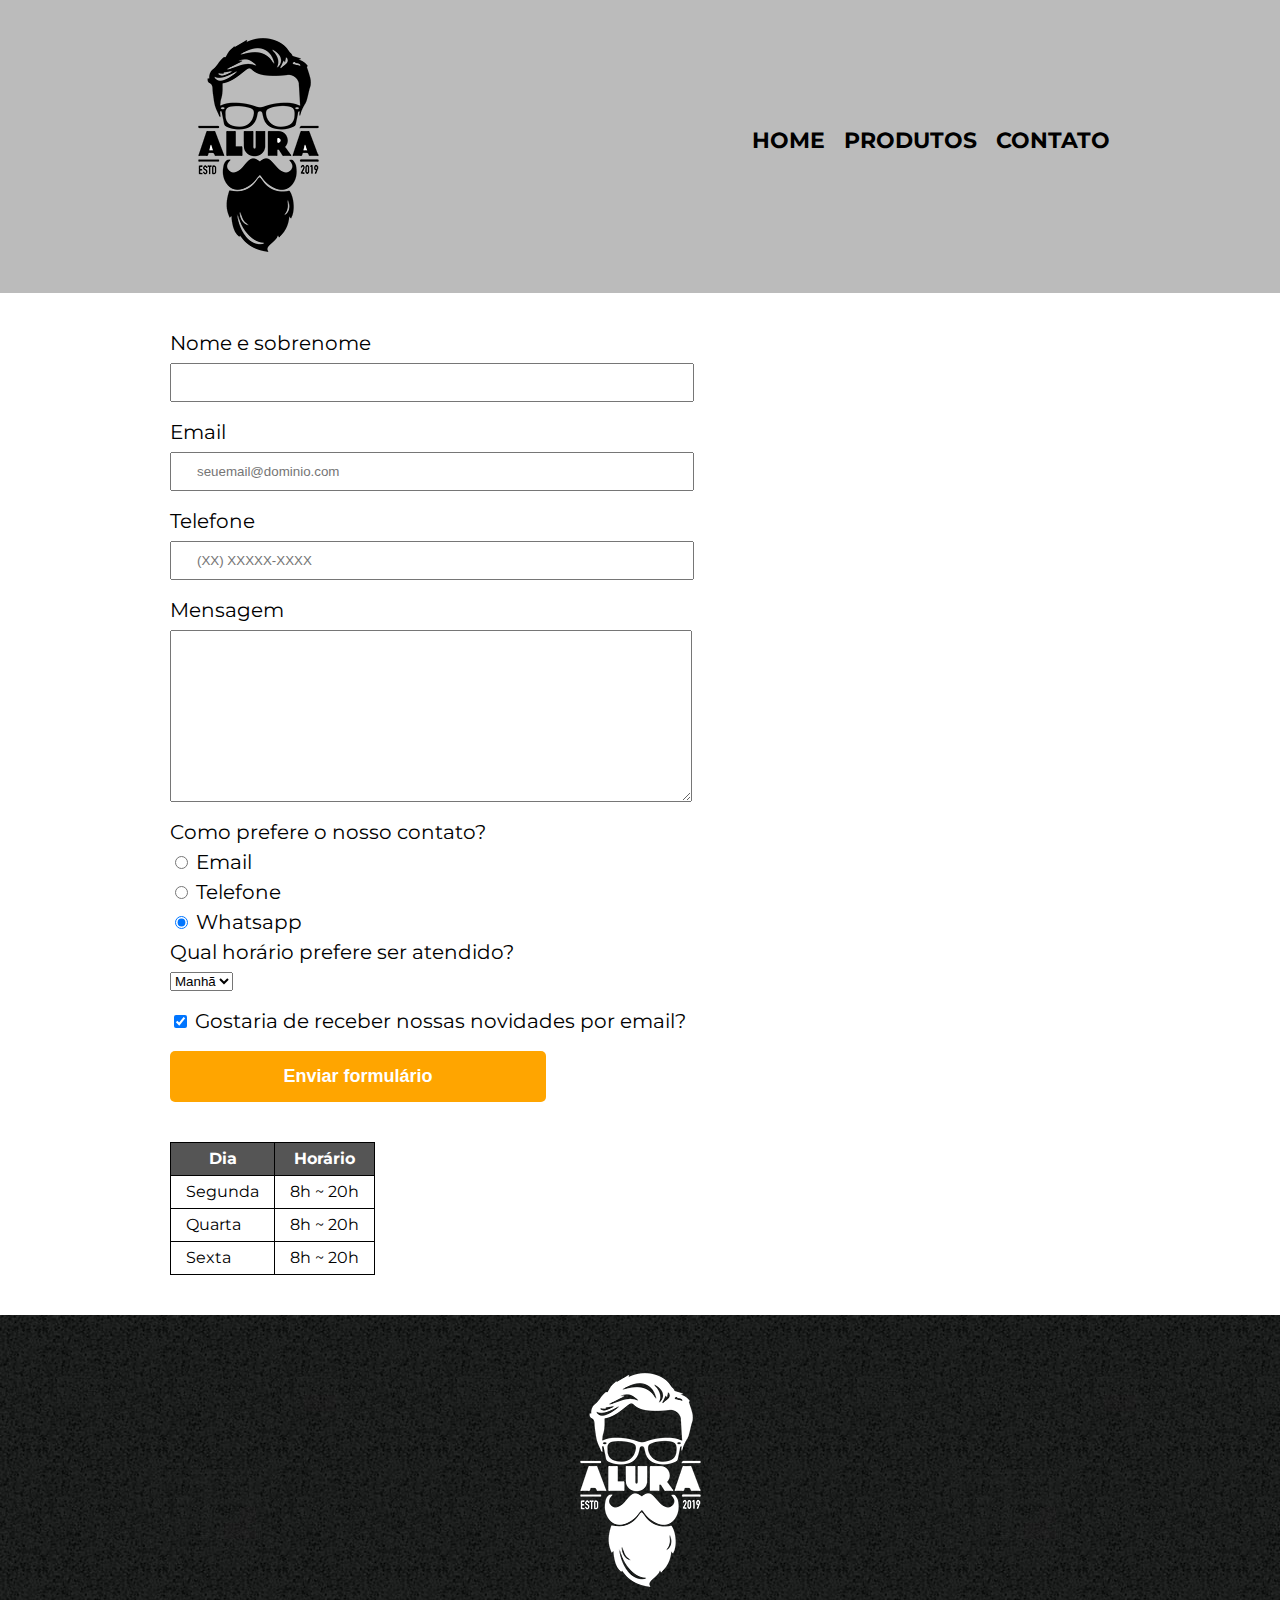
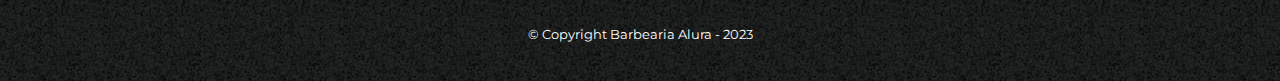
<file: projetos/barbearia-alura/pages/contato.html>
<!DOCTYPE html>
<html lang="pt-br">
  <head>
    <meta charset="UTF-8" />
    <title>Contato - Barbearia Alura</title>

    <link rel="stylesheet" href="../styles/reset.css" />
    <link rel="stylesheet" href="../styles/global.css" />
    <link rel="stylesheet" href="../styles/contato.css" />
    <link
      href="https://fonts.googleapis.com/css?family=Montserrat&display=swap"
      rel="stylesheet" />
  </head>
  <body>
    <header>
      <div class="caixa">
        <h1><img src="../img/logo.png" alt="Logo da Barbearia Alura" /></h1>

        <nav>
          <ul>
            <li><a href="./index.html">Home</a></li>
            <li><a href="./produtos.html">Produtos</a></li>
            <li><a href="./contato.html">Contato</a></li>
          </ul>
        </nav>
      </div>
    </header>

    <main>
      <form>
        <label for="nomesobrenome">Nome e sobrenome</label>
        <input type="text" id="nomesobrenome" class="input-padrao" required />

        <label for="email">Email</label>
        <input
          type="email"
          id="email"
          class="input-padrao"
          required
          placeholder="seuemail@dominio.com" />

        <label for="telefone">Telefone</label>
        <input
          type="tel"
          id="telefone"
          class="input-padrao"
          required
          placeholder="(XX) XXXXX-XXXX" />

        <label for="mensagem">Mensagem</label>
        <textarea
          id="mensagem"
          cols="30"
          rows="10"
          class="input-padrao"
          required></textarea>

        <fieldset>
          <legend>Como prefere o nosso contato?</legend>
          <label for="radio-email">
            <input type="radio" value="email" id="radio-email" name="contato" />
            Email</label
          >

          <label for="radio-telefone">
            <input
              type="radio"
              value="telefone"
              id="radio-telefone"
              name="contato" />
            Telefone</label
          >

          <label for="radio-whatsapp">
            <input
              type="radio"
              value="whatsapp"
              id="radio-whatsapp"
              name="contato"
              checked />
            Whatsapp</label
          >
        </fieldset>

        <fieldset>
          <legend>Qual horário prefere ser atendido?</legend>
          <select>
            <option>Manhã</option>
            <option>Tarde</option>
            <option>Noite</option>
          </select>
        </fieldset>

        <label class="checkbox">
          <input type="checkbox" checked />
          Gostaria de receber nossas novidades por email?
        </label>
        <input type="submit" value="Enviar formulário" class="enviar" />
      </form>

      <table>
        <thead>
          <tr>
            <th>Dia</th>
            <th>Horário</th>
          </tr>
        </thead>
        <tbody>
          <tr>
            <td>Segunda</td>
            <td>8h ~ 20h</td>
          </tr>
          <tr>
            <td>Quarta</td>
            <td>8h ~ 20h</td>
          </tr>
          <tr>
            <td>Sexta</td>
            <td>8h ~ 20h</td>
          </tr>
        </tbody>
      </table>
    </main>

    <footer>
      <img src="../img/logo-branco.png" alt="Logo da Barbearia Alura" />
      <p class="copyright">&copy; Copyright Barbearia Alura - 2023</p>
    </footer>
  </body>
</html>
</file>
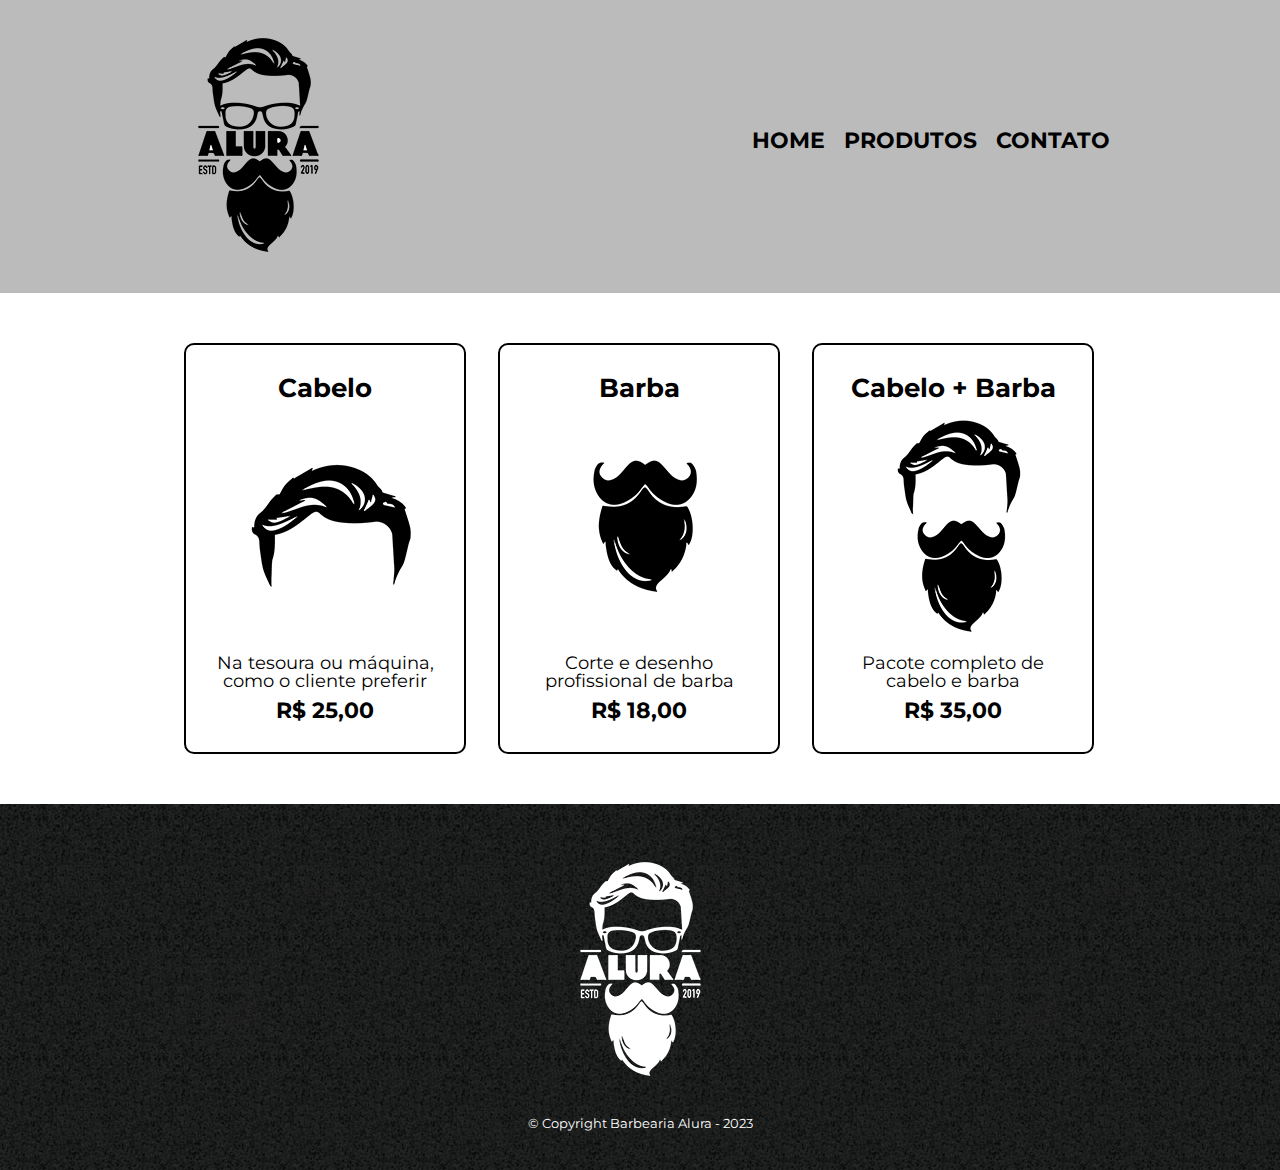
<file: projetos/barbearia-alura/pages/produtos.html>
<!DOCTYPE html>
<html lang="pt-br">
  <head>
    <meta charset="UTF-8" />
    <title>Produtos - Barbearia Alura</title>

    <link rel="stylesheet" href="../styles/reset.css" />
    <link rel="stylesheet" href="../styles/global.css" />
    <link rel="stylesheet" href="../styles/produtos.css" />
    <link
      href="https://fonts.googleapis.com/css?family=Montserrat&display=swap"
      rel="stylesheet" />
  </head>
  <body>
    <header>
      <div class="caixa">
        <h1><img src="../img/logo.png" /></h1>

        <nav>
          <ul>
            <li><a href="./index.html">Home</a></li>
            <li><a href="./produtos.html">Produtos</a></li>
            <li><a href="./contato.html">Contato</a></li>
          </ul>
        </nav>
      </div>
    </header>

    <main>
      <ul class="produtos">
        <li>
          <h2>Cabelo</h2>
          <img src="../img/cabelo.jpg" />
          <p class="produto-descricao">
            Na tesoura ou máquina, como o cliente preferir
          </p>
          <p class="produto-preco">R$ 25,00</p>
        </li>
        <li>
          <h2>Barba</h2>
          <img src="../img/barba.jpg" />
          <p class="produto-descricao">Corte e desenho profissional de barba</p>
          <p class="produto-preco">R$ 18,00</p>
        </li>
        <li>
          <h2>Cabelo + Barba</h2>
          <img src="../img/cabelo+barba.jpg" />
          <p class="produto-descricao">Pacote completo de cabelo e barba</p>
          <p class="produto-preco">R$ 35,00</p>
        </li>
      </ul>
    </main>

    <footer>
      <img src="../img/logo-branco.png" />
      <p class="copyright">&copy; Copyright Barbearia Alura - 2023</p>
    </footer>
  </body>
</html>
</file>
<file: styles.css>
@import url("https://fonts.googleapis.com/css2?family=Poppins:wght@400;500;600;700;800;900&display=swap");

* {
  margin: 0;
  padding: 0;
  box-sizing: border-box;
  font-family: "Poppins", sans-serif;
}

:root {
  --primary-color: #141316;
  --secondary-color: palevioletred;
  --border-color: #292630;
}

body {
  width: 100%;
  height: 100%;
  background-color: var(--primary-color);
}

#container {
  width: 100%;
  max-width: 1024px;
  height: 100%;
  display: flex;
  flex-direction: column;
  justify-content: center;
  align-items: center;
  margin-inline: auto;
  gap: 20px;
  padding-inline: 12px;
  padding-block: 60px;
  color: var(--secondary-color);
  text-align: center;
  margin-bottom: 20px;
}

p {
  font-size: 1.2rem;
}

p.small {
  font-size: 1rem;
}

.cards {
  display: flex;
  flex-wrap: wrap;
  justify-content: center;
  align-items: center;
  gap: 20px;
}

.card-content {
  border: 1px solid var(--border-color);
  padding: 10px 10px 10px;
}

.card {
  display: flex;
  justify-content: center;
  align-items: center;
  position: relative;
}

.card-content:hover > .card img {
  opacity: 0.3;
}

.card-content:hover > .card div {
  visibility: visible;
}

.card img {
  width: 280px;
  height: 116px;
  object-fit: cover;
  object-position: top center;
}

.card .projects-links {
  position: absolute;
  visibility: hidden;
}

.card .projects-links a {
  text-decoration: none;
  background-color: var(--secondary-color);
  color: var(--primary-color);
  padding: 10px 20px;
  border-radius: 20px;
  transition: background 0.3s;
}

.card .projects-links a:hover {
  background: var(--primary-color);
  color: var(--secondary-color);
  opacity: 1;
}

.card-text {
  margin-top: 10px;
  display: flex;
  flex-direction: column;
  gap: 6px;
}

.card-text span {
  font-size: 0.8rem;
  border: 1px solid var(--border-color);
  padding: 4px 8px;
  border-radius: 16px;
}

.empty {
  width: 302px;
  height: 208.078px;
  border: 1px solid var(--border-color);
}

footer {
  width: 100%;
  margin-top: 20px;
}

footer a {
  text-decoration: none;
  color: var(--secondary-color);
}

footer a:hover {
  text-decoration: underline;
}

@media only screen and (max-width: 450px) {
  h1 {
    font-size: 2rem;
  }

  p {
    font-size: 1.2rem;
  }

  p.small {
    font-size: 0.86rem;
  }
}
</file>
<file: projetos/alurinha/css/style.css>
body {
	background-color: #F2F5F7;
	font-family: 'Open Sans',Arial,sans-serif;
}

.container {
	width: 94%;
	margin: 0 auto;
}

.cabecalhoPrincipal {
	background-color: #FFF;
	padding: 20px 0;
}

.cabecalhoPrincipal-titulo {
	font-weight: bold;
	font-size: 2em;
	margin-bottom: 20px;
}

.cabecalhoPrincipal-titulo a {
	text-decoration: none;
	color: inherit;
}

.cabecalhoPrincipal-nav-link {
	padding: 10px;
	margin-bottom: 10px;
	color: #9799A6;
	background-color: #FFF;
	text-decoration: none;
	transition: .5s;
	display: block;

	border-bottom: 1px solid #9799A6;
}

.conteudoPrincipal {
	margin-top: 20px;
	margin-bottom: 20px;
}

.subtitulo {
	font-weight: bold;
	font-size: 32px;
	margin-bottom: 10px;
	text-align: center;
}

.conteudoPrincipal-cursos-link {
	height: 100px;
	background-color: #FFF;
	text-align: center;
	margin: 1%;
	transition: .3s;
	box-shadow: 2px 2px 2px #CCC;
	position: relative;
}

.conteudoPrincipal-cursos-link a {
	text-decoration: none;
	color: #000;
	font-weight: bold;
	display: block;
	width: 100%;
	height: 100%;
	position: absolute;
	top: 0;
	left: 0;
}

.conteudoPrincipal-cursos-link:hover {
	box-shadow: 4px 4px 4px #CCC;
}

.conteudoPrincipal-cursos-link a:before {
	content: '';
	display: block;
	width: 50px;
	height: 50px;
	margin: 10px auto;
}

.conteudoPrincipal-cursos-link:nth-child(even) a:before {
	background: url(../img/background1.svg) no-repeat;	
}

.conteudoPrincipal-cursos-link:nth-child(odd) a:before {
	background: url(../img/background2.svg) no-repeat;
}


.rodapePrincipal {
	background-color: #324C64;
	padding-top: 20px;
}

.rodapePrincipal .subtitulo {
	color: #FFF;
}

.rodapePrincipal-navMap-link {
	text-decoration: none;
	color: #FFF;
	margin-top: 10px;
}

.rodapePrincipal-navMap-link {
	font-size: .9em;
}

.navmap-list-title {
	font-weight: 700;
	font-size: 1.3em;
	margin: .9em 0;
	padding-left: .3em;
	padding-top: .2em;
	padding-bottom: .2em;
}

.navmap-list-title + .rodapePrincipal-navMap-link {
	margin-top: 0;
}

.navmap-list-title-bancoDeDados { color: #EC6E5A; border-left: 4px solid #EC6E5A; }
.navmap-list-title-framework { color: #AD85BF; border-left: 4px solid #AD85BF; }
.navmap-list-title-frontend { color: #5EC6F3; border-left: 4px solid #5EC6F3; }
.navmap-list-title-backend { color: #25D285; border-left: 4px solid #25D285; }

.rodapePrincipal-patrocinadores {
	margin-top: 30px;
	background: #F2F5F7;
	padding: 20px 0;
}

.rodapePrincipal-contatoForm {
	margin-top: 20px;
	text-align: center;
}

.rodapePrincipal-contatoForm label[for=email-contato] {
	font-weight: bold;
	font-size: 14px;
	color: #000;
	margin-bottom: 5px;
	display: block;
}

.rodapePrincipal-contatoForm-emailInput {
	border-top-left-radius: 5px;
	border-bottom-left-radius: 5px;
	padding: 10px;
}

.rodapePrincipal-contatoForm-submit {
	border-top-right-radius: 5px;
	border-bottom-right-radius: 5px;
	background-color: #4DBA7A;
	color: #FFF;
	cursor: pointer;
	
}

.rodapePrincipal-contatoForm-submit,
.rodapePrincipal-contatoForm-emailInput {
	outline: 0;
	border: 1px solid #4DBA7A;
	box-sizing: border-box;
	font-size: 16px;
}

.videoSobre {
	background-color: #5E9EDC;
	padding: 25px 0;

}

.videoSobre-video {
	max-width: 100%;
}

.videoSobre .container {
	color: #FFF;
}

.videoSobre-sobre-title {
	font-size: 1.2em;
	font-weight: bolder;
}

.videoSobre-sobre {
	font-size: 1.3em;
	line-height: 2;
}

.videoSobre-button {
	border-radius: 8px;
	background-color: #ec6e5a;
	display: block;
	color: #FFF;
	border: none;
	height: 50px;
	font-size: .8em;
	outline: none;
}

.rodapePrincipal-contatoForm-legend {
	margin-bottom: 10px;
}

@media(min-width: 769px) {

	.container {
		width: 85%;	
	}

	.subtitulo {
		text-align: left;
	}

	.cabecalhoPrincipal-nav-link {
		border-radius: 5px;
		border: 1px solid #9799A6;
	}

	.cabecalhoPrincipal-nav-link:hover {
		color: #FFF;
		background-color: #9799A6;
	}

	.cabecalhoPrincipal-titulo {
		margin: 0;
	}

	.cabecalhoPrincipal-nav {
		width: auto;
	}

	.cabecalhoPrincipal-nav-link {
		width: auto;
		margin: 0 0 0 10px;
	}

	.rodapePrincipal-contatoForm {
		margin-top: 0;
		text-align: left;
	}

	.conteudoPrincipal-cursos-link:nth-child(3n) {
		margin-right: 0;
	}

	.conteudoPrincipal-cursos-link:nth-child(3n+1) {
		margin-left: 0;
	}

}

@media(min-width: 1000px) {
	.conteudoPrincipal-cursos-link {
		margin: 1.333%;
	}

	.conteudoPrincipal-cursos-link:nth-child(3n) {
		margin-right: 1.33%;
	}

	.conteudoPrincipal-cursos-link:nth-child(3n+1) {
		margin-left: 1.333%;
	}

	.conteudoPrincipal-cursos-link:nth-child(4n) {
		margin-right: 0;
	}

	.conteudoPrincipal-cursos-link:nth-child(4n+1) {
		margin-left: 0;
	}

	.videoSobre-sobre {
		margin-left: 1.5em;
	}

}
</file>
<file: projetos/alurinha/css/flexbox.css>
.cabecalhoPrincipal .container {
	display: flex;
	align-items: center;
	justify-content: space-between;
}

.cabecalhoPrincipal-nav {
	display: flex;
}

.rodapePrincipal-patrocinadores .container {
	display: flex;
	justify-content: space-between;
}

.rodapePrincipal-patrocinadores-list {
	display: flex;
	align-items: center;
	justify-content: space-around;
	width: 70%;
	margin-right: 5%;
}

.rodapePrincipal-contatoForm {
	width: 25%;
}

.rodapePrincipal-contatoForm-fieldset {
	display: flex;
}

.rodapePrincipal-navMap-list {
	display: flex;
	/*flex-direction: column;
	flex-wrap: wrap;*/
	flex-flow: column wrap;
	height: 250px;
}

.conteudoPrincipal-cursos {
	display: flex;
	flex-wrap: wrap;
}

.conteudoPrincipal-cursos-link {
	width: 23%;
	margin: 1%;
}

.conteudoPrincipal-cursos-link:nth-child(4n) {
  margin-right: 0;
}

.conteudoPrincipal-cursos-link:nth-child(4n+1) {
  margin-left: 0;
}

.videoSobre .container {
	display: flex;
	justify-content: space-between;
}

.videoSobre-sobre {
	text-align: center;
	display: flex;
	flex-direction: column;
	flex-grow: 10;
}

.videoSobre-sobre-list {
	flex-grow: 1;
}

.videoSobre-video {
	flex-grow: 1;
	flex-shrink: 2;
}

/* MOBILE */

@media(max-width: 768px) {
	.cabecalhoPrincipal-nav {
		flex-direction:column;
	}

	.cabecalhoPrincipal .container{
		flex-direction:column;
		align-items: initial;
		text-align: center;
	}

	.conteudoPrincipal-cursos {
		flex-direction: column;
	}

	.conteudoPrincipal-cursos-link {
		width: 100%;
	}

	.rodapePrincipal-navMap-list {
		height: auto;
	}

	.rodapePrincipal-patrocinadores .container {
		flex-direction: column;
		align-items: center;
	}

	.rodapePrincipal-patrocinadores-list {
		margin: 0;
		width: 100%;
	}

	.rodapePrincipal-contatoForm {
		width: 100%;
	}

	.rodapePrincipal-contatoForm-fieldset {
		justify-content:center
	}

	.cabecalhoPrincipal-nav-link-app {
		order: -1;
	}

	.videoSobre .container {
		flex-direction: column;
	}

	.videoSobre-video {
		margin: 0 auto;
	}

}
</file>
<file: projetos/barbearia-alura/assets/styles/global.css>
/* GLOBAL */

body {
  font-family: "Montserrat", sans-serif;
}

/* GLOBAL HEADER */

header {
  background: #bbbbbb;
  padding: 20px 0;
}

.caixa {
  position: relative;
  width: 940px;
  margin: 0 auto;
}

nav {
  position: absolute;
  top: 110px;
  right: 0;
}

nav li {
  display: inline;
  margin: 0 0 0 15px;
}

nav a {
  text-transform: uppercase;
  color: #000000;
  font-weight: bold;
  font-size: 22px;
  text-decoration: none;
}

nav a:hover {
  color: #c78c19;
  text-decoration: underline;
}


/* GLOBAL FOOTER */

footer {
  text-align: center;
  background: url(../img/bg.jpg);
  padding: 40px 0;
}

.copyright {
  color: #ffffff;
  font-size: 13px;
  margin: 20px 0 0;
}
</file>
<file: projetos/barbearia-alura/assets/styles/index.css>
/* INDEX.HTML */

.banner {
  width: 100%;
}

.titulo-principal {
  text-align: center;
  font-size: 2em;
  margin: 0 0 1em;
  clear: left;
}

.principal {
  padding: 3em 0;
  background: #fefefe;
  width: 940px;
  margin: 0 auto;
}

.principal p {
  margin: 0 0 1em;
}

.principal strong {
  font-weight: bold;
}

.principal em {
  font-style: italic;
}

.utensilios {
  width: 120px;
  float: left;
  margin: 0 20px 20px 0;
}

.mapa {
  padding: 3em 0;
  background: linear-gradient(#fefefe, #888888);
}

.mapa-conteudo {
  width: 940px;
  margin: 0 auto;
}

.mapa p {
  margin: 0 0 2em;
  text-align: center;
}

.beneficios {
  padding: 3em 0;
  background: #888888;
}

.conteudo-beneficios {
  width: 640px;
  margin: 0 auto;
}

.lista-beneficios {
  width: 40%;
  display: inline-block;
  vertical-align: top;
}

.itens {
  line-height: 1.5;
}

.itens:first-child {
  font-weight: bold;
}

.itens::before {
  content: "🟊 ";
}

.imagem-beneficios {
  width: 60%;
  opacity: 1;
  transition: 400ms;
  box-shadow: 10px 10px 10px 0 #000000;
  /* box-shadow: [eixoX] [eixoY] [blur] [largura da borda] [cor] */
}

.imagem-beneficios:hover {
  opacity: 0.3;
}

.video {
  width: 560px;
  margin: 2em auto;
}

/* MEDIA QUERY */

@media screen and (max-width: 480px) {
  .caixa,
  .principal,
  .conteudo-beneficios,
  .mapa-conteudo,
  .video {
    width: auto;
  }

  h1 {
    text-align: center;
  }

  nav {
    position: static;
    text-align: center;
  }

  .lista-beneficios {
    padding: 0 0 20px 0px;
  }

  .lista-beneficios .itens {
    padding: 0 0 0 20px;
  }

  .lista-beneficios, .imagem-beneficios {
    width: 100%;
  }
}

/* 

--- Seletores avançados ---

Seleciona os <p> que são filhos diretos da <main> 
main > p {
    background: red; 
}

Seleciona o <img> como âncora e estiliza o seu primeiro irmão <p>
img + p { 
    background: blue;

Seleciona todos os <p> localizados após um <img>
img ~ p {
    background: yellow
}

Seleciona todos os <p> que não tem o #missao
.principal p:not(#missao) {
    background: orange;
}

*/

/*

--- PROPRIEDADE CALC ---

width: calc(40% - 26px);

*/
</file>
<file: projetos/barbearia-alura/styles/global.css>
/* GLOBAL */

body {
  font-family: "Montserrat", sans-serif;
}

/* GLOBAL HEADER */

header {
  background: #bbbbbb;
  padding: 20px 0;
}

.caixa {
  position: relative;
  width: 940px;
  margin: 0 auto;
}

nav {
  position: absolute;
  top: 110px;
  right: 0;
}

nav li {
  display: inline;
  margin: 0 0 0 15px;
}

nav a {
  text-transform: uppercase;
  color: #000000;
  font-weight: bold;
  font-size: 22px;
  text-decoration: none;
}

nav a:hover {
  color: #c78c19;
  text-decoration: underline;
}


/* GLOBAL FOOTER */

footer {
  text-align: center;
  background: url(../img/bg.jpg);
  padding: 40px 0;
}

.copyright {
  color: #ffffff;
  font-size: 13px;
  margin: 20px 0 0;
}
</file>
<file: projetos/barbearia-alura/styles/index.css>
/* INDEX.HTML */

.banner {
  width: 100%;
}

.titulo-principal {
  text-align: center;
  font-size: 2em;
  margin: 0 0 1em;
  clear: left;
}

.principal {
  padding: 3em 0;
  background: #fefefe;
  width: 940px;
  margin: 0 auto;
}

.principal p {
  margin: 0 0 1em;
}

.principal strong {
  font-weight: bold;
}

.principal em {
  font-style: italic;
}

.utensilios {
  width: 120px;
  float: left;
  margin: 0 20px 20px 0;
}

.mapa {
  padding: 3em 0;
  background: linear-gradient(#fefefe, #888888);
}

.mapa-conteudo {
  width: 940px;
  margin: 0 auto;
}

.mapa p {
  margin: 0 0 2em;
  text-align: center;
}

.beneficios {
  padding: 3em 0;
  background: #888888;
}

.conteudo-beneficios {
  width: 640px;
  margin: 0 auto;
}

.lista-beneficios {
  width: 40%;
  display: inline-block;
  vertical-align: top;
}

.itens {
  line-height: 1.5;
}

.itens:first-child {
  font-weight: bold;
}

.itens::before {
  content: "🟊 ";
}

.imagem-beneficios {
  width: 60%;
  opacity: 1;
  transition: 400ms;
  box-shadow: 10px 10px 10px 0 #000000;
  /* box-shadow: [eixoX] [eixoY] [blur] [largura da borda] [cor] */
}

.imagem-beneficios:hover {
  opacity: 0.3;
}

.video {
  width: 560px;
  margin: 2em auto;
}

/* MEDIA QUERY */

@media screen and (max-width: 480px) {
  .caixa,
  .principal,
  .conteudo-beneficios,
  .mapa-conteudo,
  .video {
    width: auto;
  }

  h1 {
    text-align: center;
  }

  nav {
    position: static;
    text-align: center;
  }

  .lista-beneficios {
    margin: 0 0 20px 20px;
  }

  .lista-beneficios, .imagem-beneficios {
    width: 100%;
  }
}

/* 

--- Seletores avançados ---

Seleciona os <p> que são filhos diretos da <main> 
main > p {
    background: red; 
}

Seleciona o <img> como âncora e estiliza o seu primeiro irmão <p>
img + p { 
    background: blue;

Seleciona todos os <p> localizados após um <img>
img ~ p {
    background: yellow
}

Seleciona todos os <p> que não tem o #missao
.principal p:not(#missao) {
    background: orange;
}

*/

/*

--- PROPRIEDADE CALC ---

width: calc(40% - 26px);

*/
</file>
<file: projetos/barbearia-alura/assets/styles/contato.css>
/* CONTATO.HTML */

main {
  width: 940px;
  margin: 0 auto;
}

form {
  margin: 40px 0;
}

form label,
form legend {
  display: block;
  font-size: 20px;
  margin: 0 0 10px;
}

.input-padrao {
  display: block;
  margin: 0 0 20px;
  padding: 10px 25px;
  width: 50%;
}

.checkbox {
  margin: 20px 0;
}

.enviar {
  width: 40%;
  padding: 15px 0;
  background-color: orange;
  color: white;
  font-weight: bold;
  font-size: 18px;
  border: none;
  border-radius: 5px;
  transition: 1s all;
  cursor: pointer;
}

.enviar:hover {
  background: darkorange;
  transform: scale(1.2);
}

table {
  margin: 20px 0 40px;
}

thead {
  background-color: #555555;
  color: white;
  font-weight: bold;
}

td,
th {
  border: 1px solid #000000;
  padding: 8px 15px;
}

/* MEDIA QUERY */

@media screen and (max-width: 480px) {
  h1 {
    text-align: center;
  }

  nav {
    position: static;
    text-align: center;
  }

  main {
    width: 100%;
    margin-block: 106px;
    margin-left: 80px;  
  }
}
</file>
<file: projetos/barbearia-alura/assets/styles/produtos.css>
/* PRODUTOS.HTML */

.produtos {
  width: 940px;
  margin: 0 auto;
  padding: 50px 0;
}

.produtos li {
  display: inline-block;
  text-align: center;
  width: 30%;
  vertical-align: top;
  margin: 0 1.5%;
  padding: 30px 20px;
  box-sizing: border-box;
  border: 2px solid #000000;
  border-radius: 10px;
}

.produtos li:hover {
  border-color: #c78c19;
}

.produtos li:active {
  border-color: #088c19;
}

.produtos li:hover h2 {
  font-size: 30px;
}

.produtos h2 {
  font-size: 26px;
  font-weight: bold;
}

.produto-descricao {
  font-size: 18px;
}

.produto-preco {
  font-size: 22px;
  font-weight: bold;
  margin-top: 10px;
}

/* MEDIA QUERY */

@media screen and (max-width: 480px) {
  .produtos li {
    display: block;
    margin-bottom: 20px;
    margin-inline: auto;
  }

  h1 {
    text-align: center;
  }

  nav {
    position: static;
    text-align: center;
  }
}
</file>
<file: projetos/barbearia-alura/styles/contato.css>
/* CONTATO.HTML */

main {
  width: 940px;
  margin: 0 auto;
}

form {
  margin: 40px 0;
}

form label,
form legend {
  display: block;
  font-size: 20px;
  margin: 0 0 10px;
}

.input-padrao {
  display: block;
  margin: 0 0 20px;
  padding: 10px 25px;
  width: 50%;
}

.checkbox {
  margin: 20px 0;
}

.enviar {
  width: 40%;
  padding: 15px 0;
  background-color: orange;
  color: white;
  font-weight: bold;
  font-size: 18px;
  border: none;
  border-radius: 5px;
  transition: 1s all;
  cursor: pointer;
}

.enviar:hover {
  background: darkorange;
  transform: scale(1.2);
}

table {
  margin: 20px 0 40px;
}

thead {
  background-color: #555555;
  color: white;
  font-weight: bold;
}

td,
th {
  border: 1px solid #000000;
  padding: 8px 15px;
}

/* MEDIA QUERY */

@media screen and (max-width: 480px) {
  h1 {
    text-align: center;
  }

  nav {
    position: static;
    text-align: center;
  }

  main {
    width: 100%;
    margin-block: 106px;
    margin-left: 80px;  
  }
}
</file>
<file: projetos/barbearia-alura/styles/produtos.css>
/* PRODUTOS.HTML */

.produtos {
  width: 940px;
  margin: 0 auto;
  padding: 50px 0;
}

.produtos li {
  display: inline-block;
  text-align: center;
  width: 30%;
  vertical-align: top;
  margin: 0 1.5%;
  padding: 30px 20px;
  box-sizing: border-box;
  border: 2px solid #000000;
  border-radius: 10px;
}

.produtos li:hover {
  border-color: #c78c19;
}

.produtos li:active {
  border-color: #088c19;
}

.produtos li:hover h2 {
  font-size: 30px;
}

.produtos h2 {
  font-size: 26px;
  font-weight: bold;
}

.produto-descricao {
  font-size: 18px;
}

.produto-preco {
  font-size: 22px;
  font-weight: bold;
  margin-top: 10px;
}

/* MEDIA QUERY */

@media screen and (max-width: 480px) {
  .produtos li {
    display: block;
    margin-bottom: 20px;
    margin-inline: auto;
  }

  h1 {
    text-align: center;
  }

  nav {
    position: static;
    text-align: center;
  }
}
</file>
